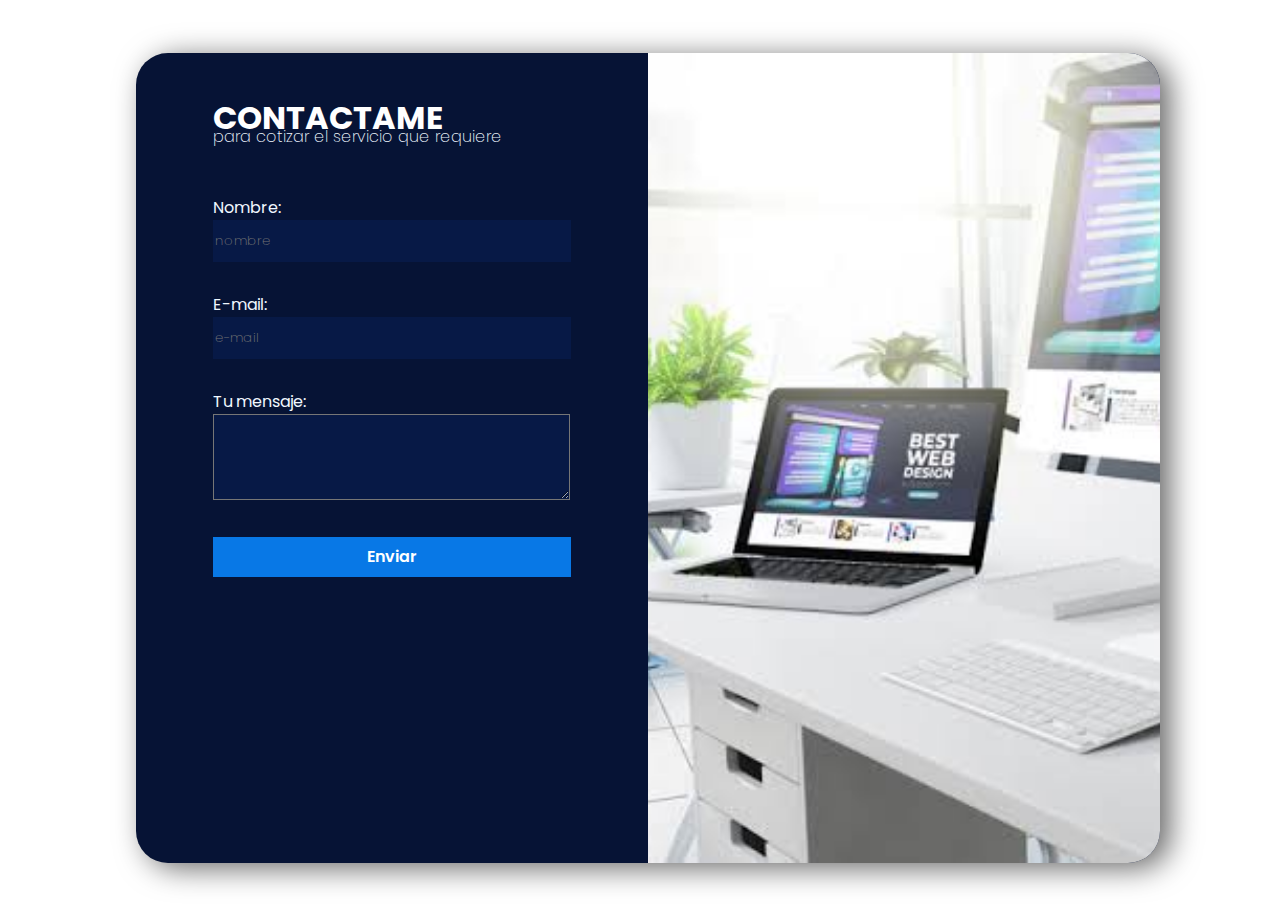
<file: contactos/index.html>
<!DOCTYPE html>
<html lang="en">
  <head>
    <meta charset="UTF-8" />
    <meta http-equiv="X-UA-Compatible" content="IE=edge" />
    <meta name="viewport" content="width=device-width, initial-scale=1.0" />
    <title>Contacto</title>
    <link rel="stylesheet" href="css/style.css" />
    <link rel="preconnect" href="https://fonts.googleapis.com" />
    <link rel="preconnect" href="https://fonts.gstatic.com" crossorigin />
    <link
      href="https://fonts.googleapis.com/css2?family=Poppins:wght@100;200;300;400;500;600;700;800&display=swap"
      rel="stylesheet" />
    <script src="js/web.js"></script>
  </head>
  <body>
    <div class="container">
      <section>
        <form
          action="https://formsubmit.co/luisstark4102000@gmail.com"
          method="POST"
          id="form">
          <div class="box-title">
            <h1>CONTACTAME</h1>
            <p>para cotizar el servicio que requiere</p>
          </div>

          <div class="box">
            <label for="">Nombre:</label>

            <input type="text" name="name" id="nombre" placeholder="nombre" />
          </div>
          <div class="box">
            <label for="">E-mail:</label>

            <input type="email" name="email" id="email" placeholder="e-mail" />
          </div>
          <div class="box-textarea">
            <label for="">Tu mensaje:</label>
            <div class="textarea">
              <textarea
                name="mensaje"
                id="mensaje"
                cols="30"
                rows="4"></textarea>
            </div>
          </div>
          <div class="box-submit">
            <input type="submit" value="Enviar" />
          </div>
        </form>

        <!-- seccion del contenedor de imagen -->
        <div class="fondo">
          <img src="img/fondo.jpeg" alt="" />
        </div>
      </section>
    </div>
  </body>
</html>
</file>
<file: contactos/css/style.css>
:root {
  --bluelight: #08b2ed;
  --blue: #0878e6;
  --bluedark: rgb(6, 19, 53);
  --bluedark2: rgb(7, 25, 70);
  --font: "Poppins", sans-serif;
}
* {
  font-family: var(--font);
}
body {
  background: #0000;
}

.container {
  width: 100vw;
  height: 100vh;
  margin: auto;
  background: transparent;
  display: flex;
  align-items: center;
  justify-content: center;
}
section {
  width: 100%;
  max-width: 1024px;
  height: 90vh;
  margin: auto;
  display: flex;
  background: var(--bluedark);
  border-radius: 2em;
  box-shadow: 10px 5px 30px rgba(0, 0, 0, 0.6);
}
form {
  width: 50%;
  display: flex;
  flex-direction: column;
  align-items: center;
  justify-content: flex-start;
}
.box-title {
  width: 70%;
  margin-bottom: 30px;
}
h1 {
  font-size: 200%;
  padding: 20px 0px 0px 0px;
  color: #ffffff;
}
p {
  padding: 0;
  margin-top: -40px;
  color: aliceblue;
  font-weight: 200;
}

.box {
  width: 70%;
  margin-bottom: 30px;
  display: flex;
  flex-direction: column;
  justify-content: flex-start;
}
.box input {
  height: 40px;
  background-color: var(--bluedark2);
  border: none;
  outline: none;
  color: rgb(198, 207, 214);
  font-weight: 200;
  transition: all 0.2s;
}
.box:hover input {
  border-left: 4px solid var(--blue);
}
label {
  color: aliceblue;
}
.box-textarea {
  width: 70%;
  margin-bottom: 30px;
}
textarea {
  width: 98%;
  background-color: var(--bluedark2);
  color: rgb(198, 207, 214);
  font-weight: 200;
}
.box-textarea:hover textarea {
  border-left: 4px solid var(--blue);
}
.box-submit {
  width: 70%;
  background: #0878e6;
  height: 40px;
}
.box-submit input {
  background-color: transparent;
  outline: none;
  border: none;
  width: 100%;
  height: 40px;
  color: #ffffff;
  font-weight: 600;
  font-size: 100%;
  cursor: pointer;
}
.box-submit:hover {
  background-color: var(--bluelight);
}

.fondo {
  width: 50%;
  border-radius: 0em 2em 2em 0em;
  overflow: hidden;
}
.fondo img {
  object-fit: cover;
  height: 100%;
  transform: translateX(-20%);
}

@media (max-width: 728px) {
  body {
    background: var(--bluedark);
  }
  .container {
    width: 100vw;
    height: 100vh;
    padding: 0px;
    margin: auto;
    background-color: transparent;
  }
  .box-title {
    padding: 50px 0px;
    width: 90%;
  }
  section {
    width: 100%;
    max-height: 100vh;
    height: 100vh;
    display: flex;
    flex-direction: column-reverse;
    background-color: transparent;
    box-shadow: none;
    position: relative;
  }
  form {
    width: 100%;
    height: 100vh;
    position: absolute;
    z-index: 1000;
    background-color: rgba(6, 19, 53,.7);
  }
  .box {
    width: 90%;
  }
  .box input {
    height: 50px;
  }
  .box-textarea {
    width: 90%;
  }
  .box-submit {
    width: 90%;
    height: 50px;
  }
  .box-submit input {
    height: 50px;
  }
  .fondo {
    width: 100vw;
    height: 100vh;
    border-radius: 0em;
    z-index: 10;
    border-radius: 0em 0em 0em 0em;

    padding: 0%;
  }
  .fondo img {
    transform: translateX(0);
    width: 100%;
    height: auto;
  }
}
</file>
